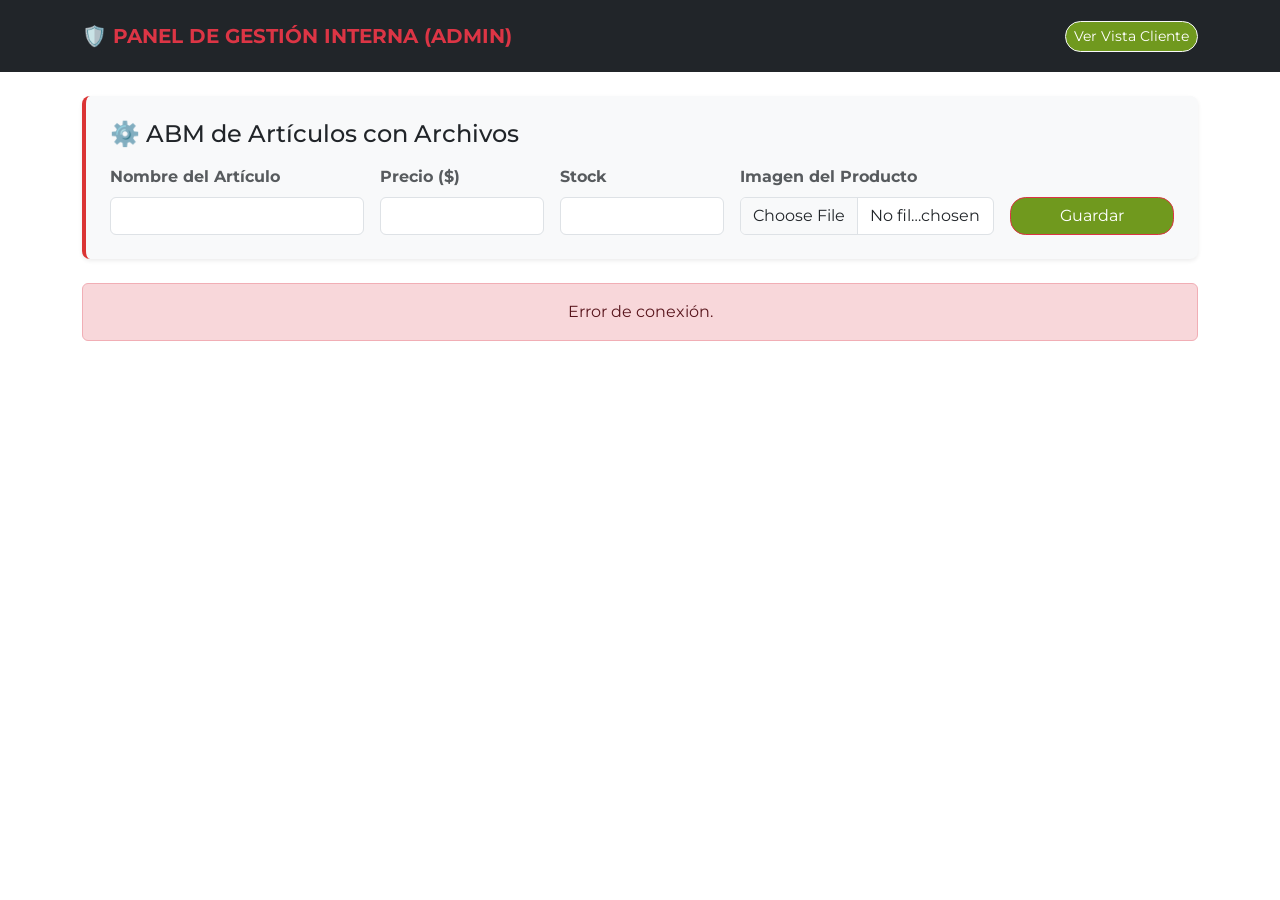
<file: pelosFront/admin.html>
<!doctype html>
<html lang="en">
  <head>
    <meta charset="utf-8">
    <meta name="viewport" content="width=device-width, initial-scale=1">
    <title>Pelos PetStyle - Panel de Control</title>
    <link href="https://cdn.jsdelivr.net/npm/bootstrap@5.3.2/dist/css/bootstrap.min.css" rel="stylesheet">
    <link rel="stylesheet" href="product.css">
    <link rel="preconnect" href="https://fonts.googleapis.com">
    <link rel="preconnect" href="https://fonts.gstatic.com" crossorigin>
    <link href="https://fonts.googleapis.com/css2?family=Montserrat:wght@600;900&family=Nunito:wght@700&display=swap" rel="stylesheet">
    <style>
      .panel-admin { background-color: #f8f9fa; border-left: 4px solid #db3434; border-radius: 8px; }
    </style>
  </head>
<body>
  
  <nav class="navbar navbar-expand-lg p-3 navbar-dark bg-dark">
      <div class="container">
          <span class="navbar-brand fw-bold text-danger">🛡️ PANEL DE GESTIÓN INTERNA (ADMIN)</span>
          <a href="productos.html" class="btn btn-sm btn-outline-light">Ver Vista Cliente</a>
      </div>
  </nav>

  <!-- FORMULARIO CON CARGA DE IMAGEN -->
  <div class="container mt-4 mb-4">
    <div class="p-4 panel-admin shadow-sm">
        <h4 class="mb-3" style="font-family: 'Montserrat', sans-serif;" id="form-title">⚙️ ABM de Artículos con Archivos</h4>
        <form id="api-form" class="row g-3 align-items-end">
            <input type="hidden" id="prod-id">
            <div class="col-md-3">
                <label for="prod-nombre" class="form-label fw-bold text-muted">Nombre del Artículo</label>
                <input type="text" class="form-control" id="prod-nombre" required>
            </div>
            <div class="col-md-2">
                <label for="prod-precio" class="form-label fw-bold text-muted">Precio ($)</label>
                <input type="number" step="0.01" class="form-control" id="prod-precio" required>
            </div>
            <div class="col-md-2">
                <label for="prod-stock" class="form-label fw-bold text-muted">Stock</label>
                <input type="number" class="form-control" id="prod-stock" required>
            </div>
            <div class="col-md-3">
                <label for="prod-imagen" class="form-label fw-bold text-muted">Imagen del Producto</label>
                <input type="file" class="form-control" id="prod-imagen" accept="image/*">
            </div>
            <div class="col-md-2 d-flex gap-2">
                <button type="submit" class="btn btn-danger w-100" id="btn-submit">Guardar</button>
                <button type="button" class="btn btn-outline-secondary d-none" id="btn-cancelar" onclick="restablecerFormulario()">X</button>
            </div>
        </form>
    </div>
  </div>

  <div class="container mt-4 mb-5">
    <div class="row" id="catalogo-container-admin"></div>
  </div>

  <script>
    const API_BASE = 'http://127.0.0.1:5209';
    const API_URL = `${API_BASE}/api/Productos`;

    document.addEventListener('DOMContentLoaded', cargarCatalogoAdmin);

    async function cargarCatalogoAdmin() {
        const container = document.getElementById('catalogo-container-admin');
        container.innerHTML = '';

        try {
            const res = await fetch(API_URL);
            const productos = await res.json();

            productos.forEach(p => {
                // La URL de la imagen apunta directo al servidor Kestrel de C#
                const imgCompleta = `${API_BASE}/${p.imagenUrl}`;
                container.innerHTML += `
                    <div class="col-md-4 mb-4">
                        <div class="card h-100 shadow-sm border-danger">
                            <img class="card-img-top" src="${imgCompleta}" alt="${p.nombre}" style="width: 100%; height: 180px; object-fit: cover;">
                            <div class="card-body text-center">
                                <p class="mb-1"><strong>${p.nombre}</strong></p>
                                <p class="text-danger mb-1 fw-bold">$${p.precio.toFixed(2)}</p>
                                <p class="small text-muted mb-2">Stock: ${p.stock} u.</p>
                                <div class="d-flex gap-2">
                                    <button type="button" class="btn btn-sm btn-warning flex-grow-1" onclick="prepararEdicion(${p.id}, '${p.nombre}', ${p.precio}, ${p.stock})">Editar</button>
                                    <button type="button" class="btn btn-sm btn-danger flex-grow-1" onclick="eliminarProducto(${p.id})">Eliminar</button>
                                </div>
                            </div>
                        </div>
                    </div>
                `;
            });
        } catch (error) {
            container.innerHTML = `<div class="col-12 text-center"><div class="alert alert-danger">Error de conexión.</div></div>`;
        }
    }

    document.getElementById('api-form').addEventListener('submit', async (e) => {
        e.preventDefault();
        
        const id = document.getElementById('prod-id').value;
        const fileInput = document.getElementById('prod-imagen');

        // Construimos el FormData Multiparte en vez de un JSON plano
        const formData = new FormData();
        formData.append('nombre', document.getElementById('prod-nombre').value);
        formData.append('precio', document.getElementById('prod-precio').value);
        formData.append('stock', document.getElementById('prod-stock').value);
        
        if (fileInput.files[0]) {
            formData.append('imagen', fileInput.files[0]);
        }

        let url = API_URL;
        let metodo = 'POST';

        if (id) {
            url = `${API_URL}/${id}`;
            metodo = 'PUT'; // formulario de actualización
        }

        await fetch(url, {
            method: metodo,
            body: formData // contenedor con el archivo adentro sin cabecera JSON
        });

        restablecerFormulario();
        cargarCatalogoAdmin();
    });

    async function eliminarProducto(id) {
        if (confirm('¿Eliminar producto?')) {
            await fetch(`${API_URL}/${id}`, { method: 'DELETE' });
            cargarCatalogoAdmin();
        }
    }

    function prepararEdicion(id, nombre, precio, stock) {
        document.getElementById('prod-id').value = id;
        document.getElementById('prod-nombre').value = nombre;
        document.getElementById('prod-precio').value = precio;
        document.getElementById('prod-stock').value = stock;
        document.getElementById('btn-submit').innerText = 'Actualizar';
        document.getElementById('btn-cancelar').classList.remove('d-none');
    }

    function restablecerFormulario() {
        document.getElementById('api-form').reset();
        document.getElementById('prod-id').value = '';
        document.getElementById('btn-submit').innerText = 'Guardar';
        document.getElementById('btn-cancelar').classList.add('d-none');
    }
  </script>
</body>
</html>
</file>
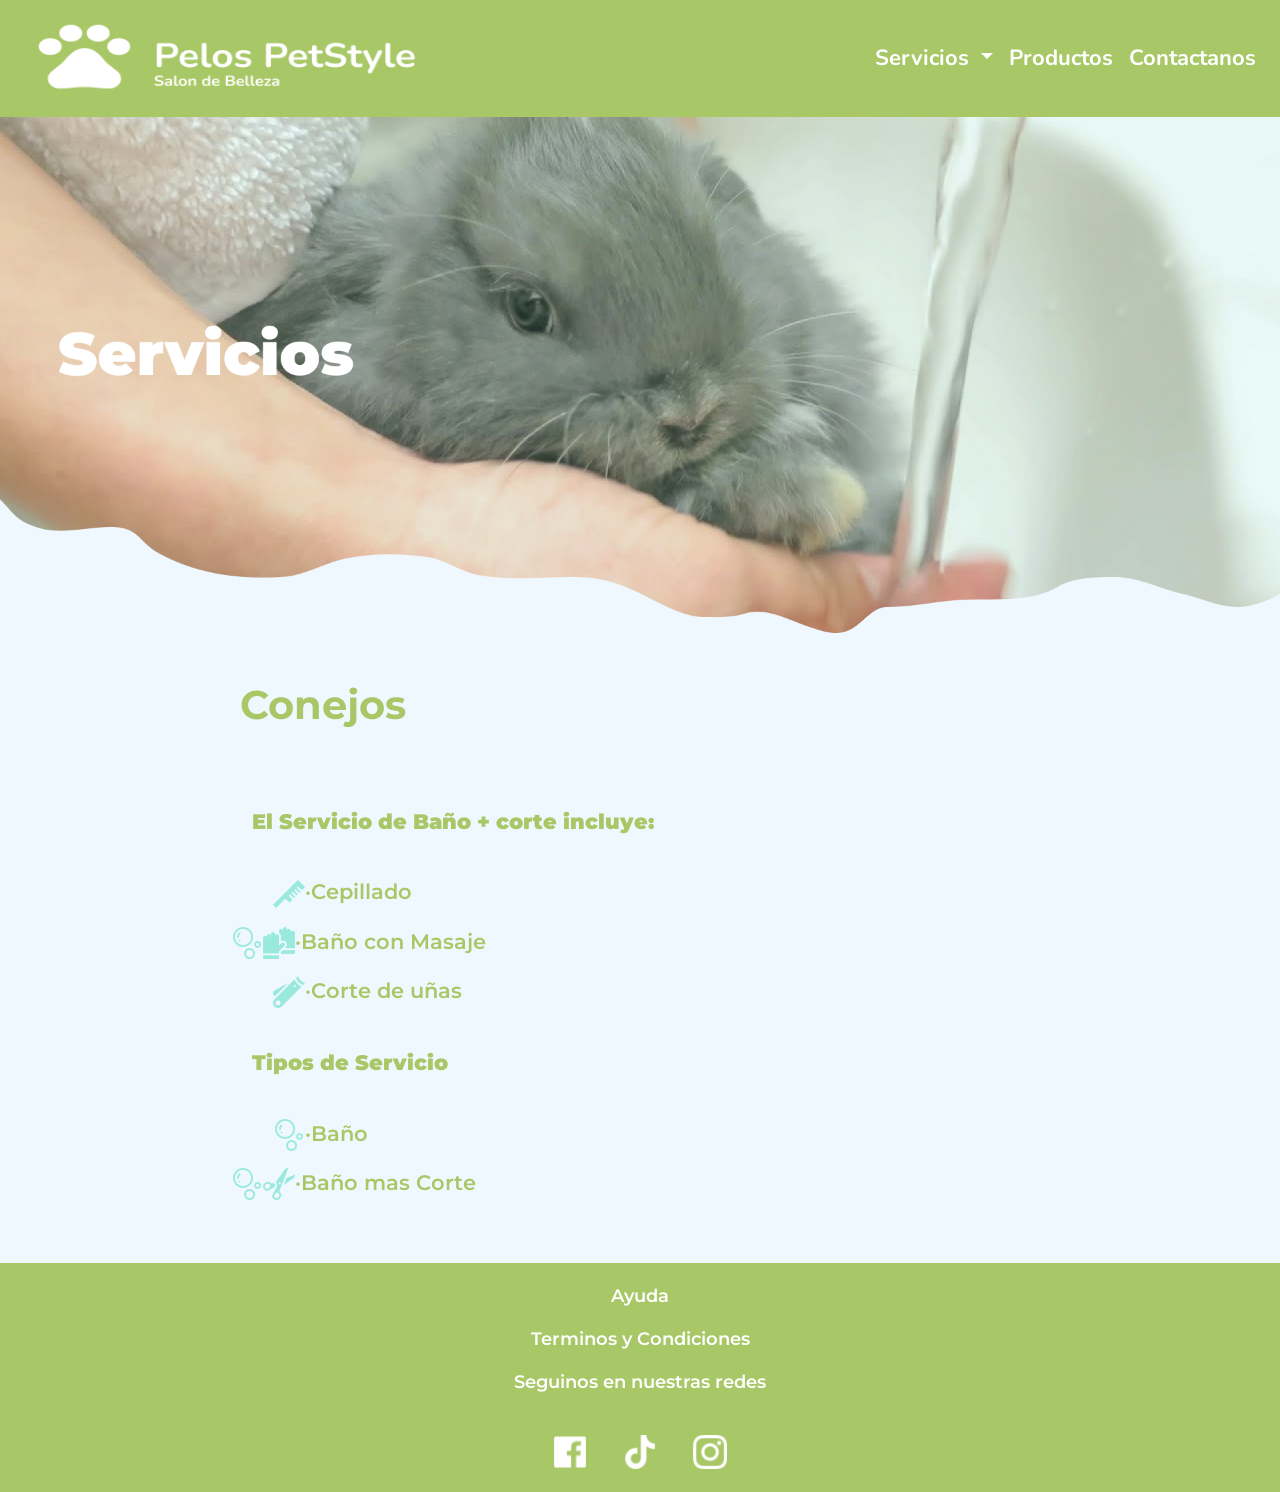
<file: pelosFront/conejo.html>
<!doctype html>
<html lang="en">
  <head>
    <meta charset="utf-8">
    <meta name="viewport" content="width=device-width, initial-scale=1">
    <title>Pelos PetStyle</title>
    <link href="https://cdn.jsdelivr.net/npm/bootstrap@5.3.2/dist/css/bootstrap.min.css" rel="stylesheet" integrity="sha384-T3c6CoIi6uLrA9TneNEoa7RxnatzjcDSCmG1MXxSR1GAsXEV/Dwwykc2MPK8M2HN" crossorigin="anonymous">
    <link rel="stylesheet" href="rabbit.css">
    <link rel="preconnect" href="https://fonts.googleapis.com%22%3E/
    <link rel="preconnect" href="https://fonts.gstatic.com/" crossorigin>
    <link href="https://fonts.googleapis.com/css2?family=Montserrat:wght@600;900&family=Nunito:wght@700&display=swap" rel="stylesheet">
</head>
<header>
    <nav class="navbar navbar-expand-lg p-3 id=" style="background-color: #A8C867;">
        <div class="container">
            <a class="navbar-brand" href="index.html">
              <img src="Assets/logo/Logo.png" alt="Logo" width="30" height="24">
            </a>
          </div>
          <button class="navbar-toggler" type="button" data-bs-toggle="collapse" data-bs-target="#navbarSupportedContent" aria-controls="navbarSupportedContent" aria-expanded="false" aria-label="Toggle navigation">
            <span class="navbar-toggler-icon"></span>
          </button>
          <div class="collapse navbar-collapse" id="navbarSupportedContent">
            <ul class="navbar-nav me-auto mb-2 mb-lg-0 ms-auto">
              <div class="nav-item dropdown">
                <a class="nav-link dropdown-toggle" style="color: white;" href="#" id="navbarDropdown" role="button" data-toggle="dropdown" aria-haspopup="true" aria-expanded="false">
                  Servicios
                </a>
                <div class="dropdown-menu" aria-labelledby="navbarDropdown">
                  <a class="dropdown-item" href="perros.html">Perros</a>
                  <a class="dropdown-item" href="gatos.html">Gatos</a>
                  <a class="dropdown-item" href="conejo.html">Conejos</a>
                  <a class="dropdown-item" href="huron.html">Hurones</a>
                </div>
              </div>
              <li class="nav-item">
                <a class="nav-link active" aria-current="page" style="color: white;" href="productos.html">Productos</a>
              </li>
              <li class="nav-item">
                <a class="nav-link" style="color: white;" href="contactanos.html">Contactanos</a>
            </ul>
          </div>
    </nav>
</header>  
<body>
  <section class="fondo mb-5">
    <div>
      <img class="w-100" src="Assets/banners/Sv-Conejo.png" alt="">
    </div>
  </section>
  <section class="texto-uno mt-5"  style="color: #A8C867;">
    <h1 class="title"><b>Conejos</b></h1>
    <h5 class="sub-title-1"><b>El Servicio de Baño + corte incluye:</b></h5>
    <p class="parrafo1"><img src="Assets/icons/Comb.png" alt="">·Cepillado</p>
    <p class="parrafo2"><img src="Assets/icons/Bubble.png" alt=""><img src="Assets/icons/Gloves.png" alt="">·Baño con Masaje</p>
    <p class="parrafo3"><img src="Assets/icons/nailClipper.png" alt="">·Corte de uñas</p>
    <h5 class="sub-title-2"><b>Tipos de Servicio</b></h5>
    <p class="parrafo4"><img src="Assets/icons/Bubble.png" alt="">·Baño</p>
    <p class="parrafo5"><img src="Assets/icons/Bubble.png" alt=""><img src="Assets/icons/Scissors.png" alt="">·Baño mas Corte</p>
  </section>
        <script src="https://code.jquery.com/jquery-3.5.1.slim.min.js"></script>
        <script src="https://cdn.jsdelivr.net/npm/@popperjs/core@2.0.8/dist/umd/popper.min.js"></script>
        <script src="https://stackpath.bootstrapcdn.com/bootstrap/4.5.2/js/bootstrap.min.js"></script>
        <script src="https://cdn.jsdelivr.net/npm/bootstrap@5.2.1/dist/js/bootstrap.bundle.min.js" integrity="sha384-u1OknCvxWvY5kfmNBILK2hRnQC3Pr17a+RTT6rIHI7NnikvbZlHgTPOOmMi466C8" crossorigin="anonymous"></script>

</body>
<footer>
    <div>
        <p>Ayuda</p>
        <p>Terminos y Condiciones</p>
    </div>
       <div>
        <p>Seguinos en nuestras redes</p>
        <div class="logos">
            <a href="https://www.facebook.com/?locale=es_LA"><img src="Assets/icons/media/Facebook.png" alt="" style="width:40px ;height:40px"></a>
            <a href="https://www.tiktok.com/es/"><img src="Assets/icons/media/tikTok.png" alt="" style="width:40px ;height:40px"></a>
            <a href="https://www.instagram.com/"><img src="Assets/icons/media/Instagram.png" alt="" style="width:40px ;height:40px"></a>
        </div>
        
    </div>
        </footer>
</html>
</file>
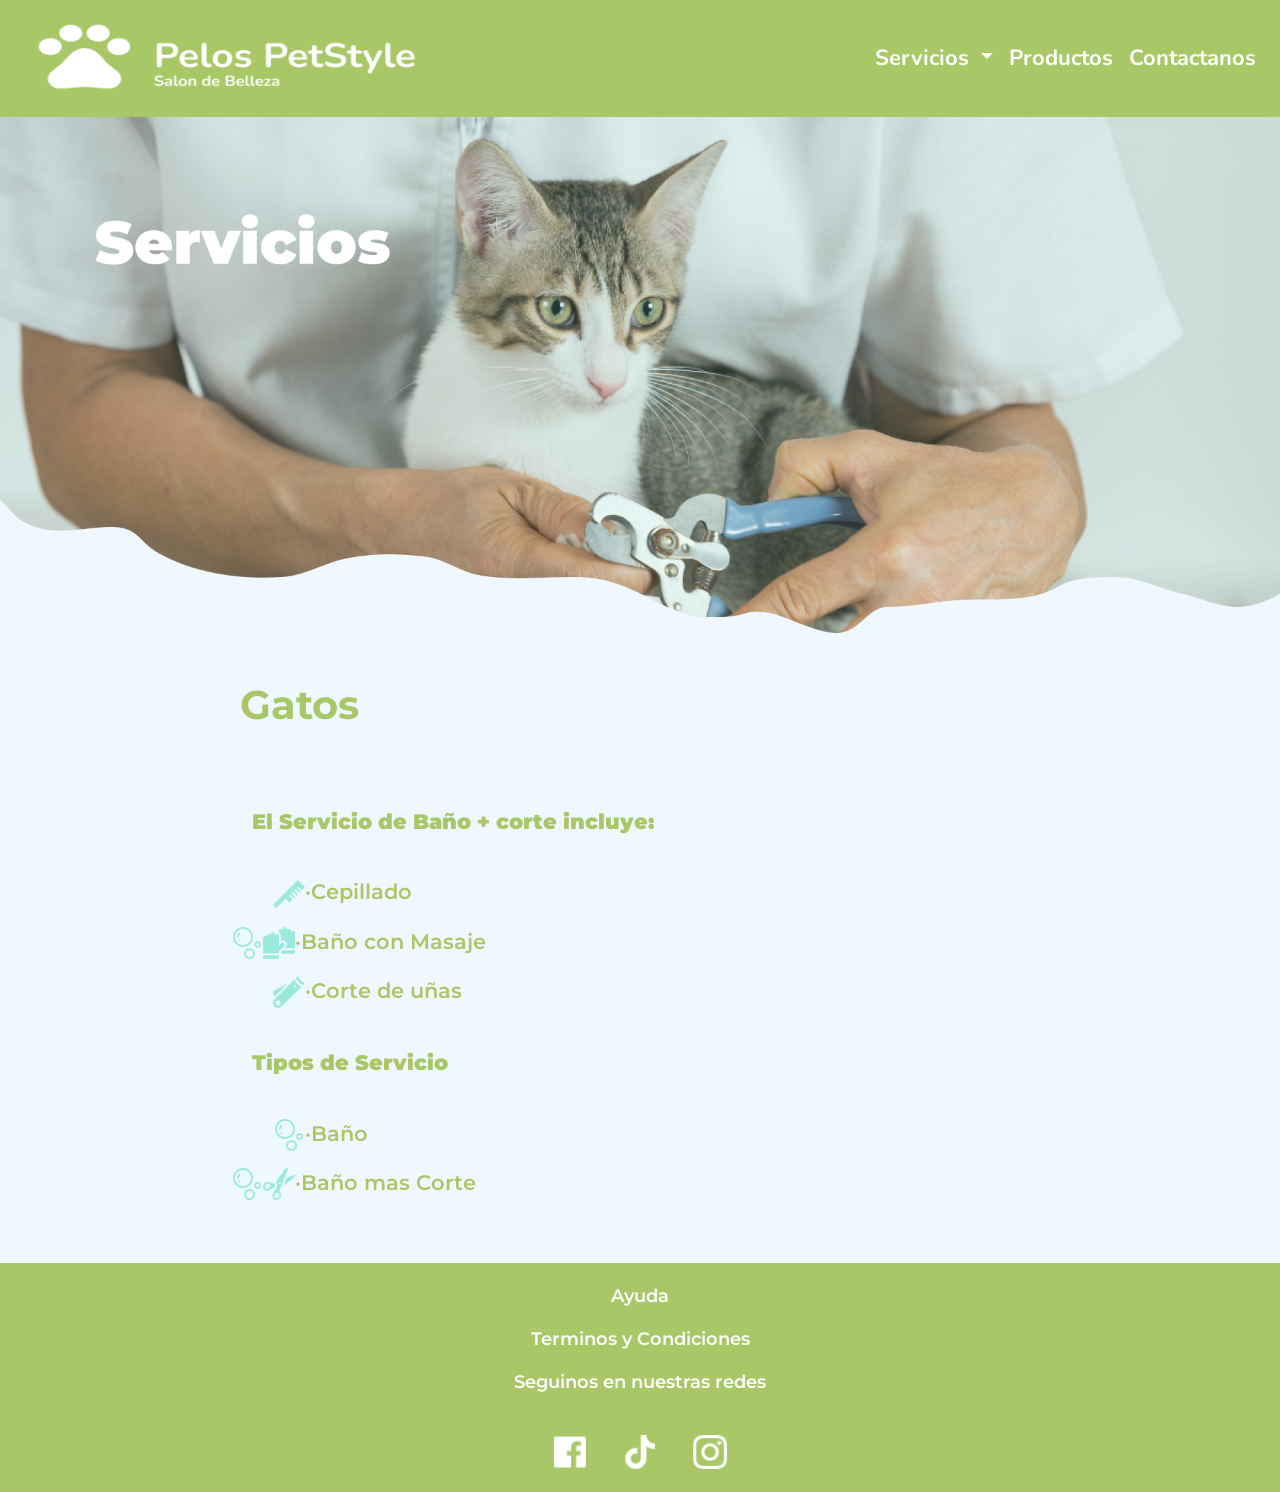
<file: pelosFront/gatos.html>
<!doctype html>
<html lang="en">
  <head>
    <meta charset="utf-8">
    <meta name="viewport" content="width=device-width, initial-scale=1">
    <title>Pelos PetStyle</title>
    <link href="https://cdn.jsdelivr.net/npm/bootstrap@5.3.2/dist/css/bootstrap.min.css" rel="stylesheet" integrity="sha384-T3c6CoIi6uLrA9TneNEoa7RxnatzjcDSCmG1MXxSR1GAsXEV/Dwwykc2MPK8M2HN" crossorigin="anonymous">
    <link rel="stylesheet" href="cat.css">
    <link rel="preconnect" href="https://fonts.googleapis.com%22%3E/
    <link rel="preconnect" href="https://fonts.gstatic.com/" crossorigin>
    <link href="https://fonts.googleapis.com/css2?family=Montserrat:wght@600;900&family=Nunito:wght@700&display=swap" rel="stylesheet">
</head>
<header>
    <nav class="navbar navbar-expand-lg p-3 id=" style="background-color: #A8C867;">
        <div class="container">
            <a class="navbar-brand" href="index.html">
              <img src="Assets/logo/Logo.png" alt="Logo" width="30" height="24">
            </a>
          </div>
          <button class="navbar-toggler" type="button" data-bs-toggle="collapse" data-bs-target="#navbarSupportedContent" aria-controls="navbarSupportedContent" aria-expanded="false" aria-label="Toggle navigation">
            <span class="navbar-toggler-icon"></span>
          </button>
          <div class="collapse navbar-collapse" id="navbarSupportedContent">
            <ul class="navbar-nav me-auto mb-2 mb-lg-0 ms-auto">
              <div class="nav-item dropdown">
                <a class="nav-link dropdown-toggle" style="color: white;" href="#" id="navbarDropdown" role="button" data-toggle="dropdown" aria-haspopup="true" aria-expanded="false">
                  Servicios
                </a>
                <div class="dropdown-menu" aria-labelledby="navbarDropdown">
                  <a class="dropdown-item" href="perros.html">Perros</a>
                  <a class="dropdown-item" href="gatos.html">Gatos</a>
                  <a class="dropdown-item" href="conejo.html">Conejos</a>
                  <a class="dropdown-item" href="huron.html">Hurones</a>
                </div>
              </div>
              <li class="nav-item">
                <a class="nav-link active" aria-current="page" style="color: white;" href="productos.html">Productos</a>
              </li>
              <li class="nav-item">
                <a class="nav-link" style="color: white;" href="contactanos.html">Contactanos</a>
            </ul>
          </div>
    </nav>
</header>  
<body>
  <section class="fondo  mb-5">
    <div>
      <img class="w-100" src="Assets/banners/Sv-Gato.png" alt="">
    </div>
  </section>
  <section class="texto-uno mt-5"  style="color: #A8C867;">
    <h1 class="title"><b>Gatos</b></h1>
    <h5 class="sub-title-1"><b>El Servicio de Baño + corte incluye:</b></h5>
    <p class="parrafo1"><img src="Assets/icons/Comb.png" alt="">·Cepillado</p>
    <p class="parrafo2"><img src="Assets/icons/Bubble.png" alt=""><img src="Assets/icons/Gloves.png" alt="">·Baño con Masaje</p>
    <p class="parrafo3"><img src="Assets/icons/nailClipper.png" alt="">·Corte de uñas</p>
    <h5 class="sub-title-2"><b>Tipos de Servicio</b></h5>
    <p class="parrafo4"><img src="Assets/icons/Bubble.png" alt="">·Baño</p>
    <p class="parrafo5"><img src="Assets/icons/Bubble.png" alt=""><img src="Assets/icons/Scissors.png" alt="">·Baño mas Corte</p>
  </section>
        <script src="https://code.jquery.com/jquery-3.5.1.slim.min.js"></script>
        <script src="https://cdn.jsdelivr.net/npm/@popperjs/core@2.0.8/dist/umd/popper.min.js"></script>
        <script src="https://stackpath.bootstrapcdn.com/bootstrap/4.5.2/js/bootstrap.min.js"></script>
        <script src="https://cdn.jsdelivr.net/npm/bootstrap@5.2.1/dist/js/bootstrap.bundle.min.js" integrity="sha384-u1OknCvxWvY5kfmNBILK2hRnQC3Pr17a+RTT6rIHI7NnikvbZlHgTPOOmMi466C8" crossorigin="anonymous"></script>

</body>
<footer>
    <div>
        <p>Ayuda</p>
        <p>Terminos y Condiciones</p>
    </div>
       <div>
        <p>Seguinos en nuestras redes</p>
        <div class="logos">
          <a href="https://www.facebook.com/?locale=es_LA"><img src="Assets/icons/media/Facebook.png" alt="" style="width:40px ;height:40px"></a>
          <a href="https://www.tiktok.com/es/"><img src="Assets/icons/media/tikTok.png" alt="" style="width:40px ;height:40px"></a>
          <a href="https://www.instagram.com/"><img src="Assets/icons/media/Instagram.png" alt="" style="width:40px ;height:40px"></a>
        </div>
        
    </div>
        </footer>
</html>
</file>
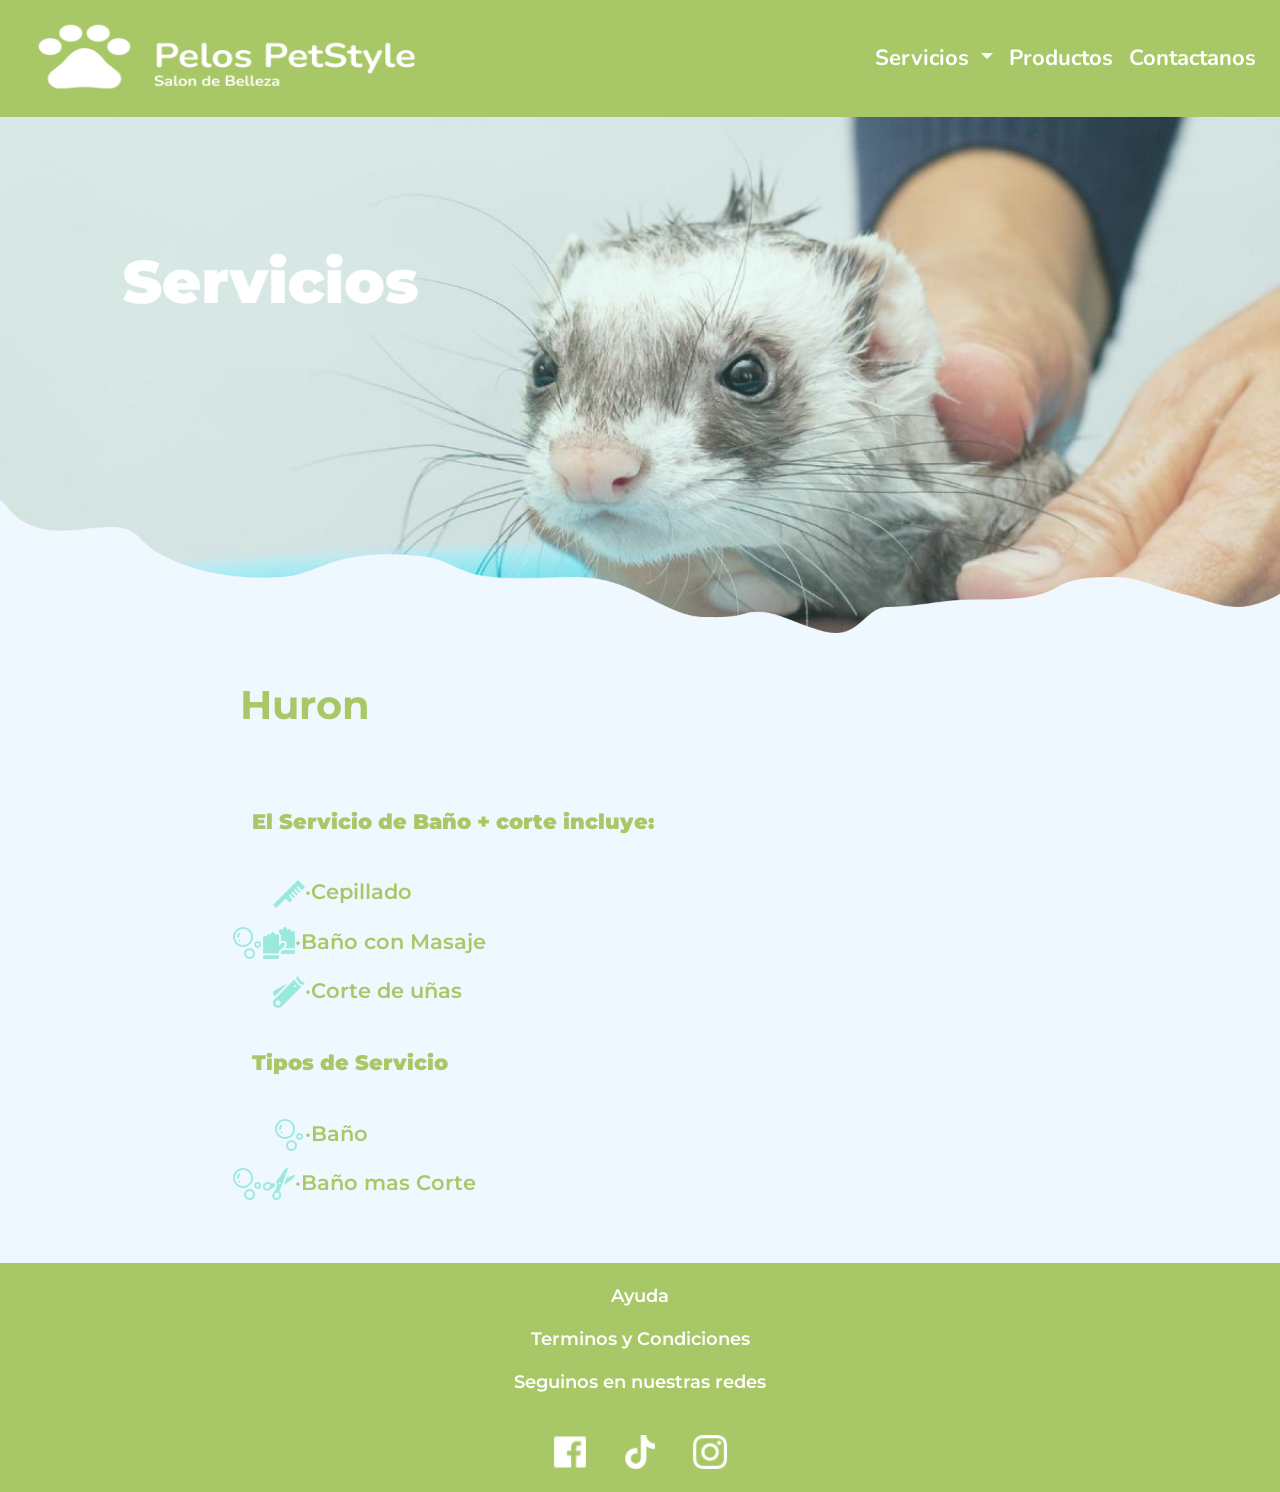
<file: pelosFront/huron.html>
<!doctype html>
<html lang="en">
  <head>
    <meta charset="utf-8">
    <meta name="viewport" content="width=device-width, initial-scale=1">
    <title>Pelos PetStyle</title>
    <link href="https://cdn.jsdelivr.net/npm/bootstrap@5.3.2/dist/css/bootstrap.min.css" rel="stylesheet" integrity="sha384-T3c6CoIi6uLrA9TneNEoa7RxnatzjcDSCmG1MXxSR1GAsXEV/Dwwykc2MPK8M2HN" crossorigin="anonymous">
    <link rel="stylesheet" href="ferret.css">
    <link rel="preconnect" href="https://fonts.googleapis.com%22%3E/
    <link rel="preconnect" href="https://fonts.gstatic.com/" crossorigin>
    <link href="https://fonts.googleapis.com/css2?family=Montserrat:wght@600;900&family=Nunito:wght@700&display=swap" rel="stylesheet">
</head>
<header>
    <nav class="navbar navbar-expand-lg p-3 id=" style="background-color: #A8C867;">
        <div class="container">
            <a class="navbar-brand" href="index.html">
              <img src="Assets/logo/Logo.png" alt="Logo" width="30" height="24">
            </a>
          </div>
          <button class="navbar-toggler" type="button" data-bs-toggle="collapse" data-bs-target="#navbarSupportedContent" aria-controls="navbarSupportedContent" aria-expanded="false" aria-label="Toggle navigation">
            <span class="navbar-toggler-icon"></span>
          </button>
          <div class="collapse navbar-collapse" id="navbarSupportedContent">
            <ul class="navbar-nav me-auto mb-2 mb-lg-0 ms-auto">
              <div class="nav-item dropdown">
                <a class="nav-link dropdown-toggle" style="color: white;" href="#" id="navbarDropdown" role="button" data-toggle="dropdown" aria-haspopup="true" aria-expanded="false">
                  Servicios
                </a>
                <div class="dropdown-menu" aria-labelledby="navbarDropdown">
                  <a class="dropdown-item" href="perros.html">Perros</a>
                  <a class="dropdown-item" href="gatos.html">Gatos</a>
                  <a class="dropdown-item" href="conejo.html">Conejos</a>
                  <a class="dropdown-item" href="huron.html">Hurones</a>
                </div>
              </div>
              <li class="nav-item">
                <a class="nav-link active" aria-current="page" style="color: white;" href="productos.html">Productos</a>
              </li>
              <li class="nav-item">
                <a class="nav-link" style="color: white;" href="contactanos.html">Contactanos</a>
            </ul>
          </div>
    </nav>
</header>  
<body>
  <section class="fondo mb-5">
    <div>
      <img class="w-100" src="Assets/banners/Sv-Huron.png" alt="">
    </div>
  </section>
  <section class="texto-uno mt-5"  style="color: #A8C867;">
    <h1 class="title"><b>Huron</b></h1>
    <h5 class="sub-title-1"><b>El Servicio de Baño + corte incluye:</b></h5>
    <p class="parrafo1"><img src="Assets/icons/Comb.png" alt="">·Cepillado</p>
    <p class="parrafo2"><img src="Assets/icons/Bubble.png" alt=""><img src="Assets/icons/Gloves.png" alt="">·Baño con Masaje</p>
    <p class="parrafo3"><img src="Assets/icons/nailClipper.png" alt="">·Corte de uñas</p>
    <h5 class="sub-title-2"><b>Tipos de Servicio</b></h5>
    <p class="parrafo4"><img src="Assets/icons/Bubble.png" alt="">·Baño</p>
    <p class="parrafo5"><img src="Assets/icons/Bubble.png" alt=""><img src="Assets/icons/Scissors.png" alt="">·Baño mas Corte</p>
  </section>
        <script src="https://code.jquery.com/jquery-3.5.1.slim.min.js"></script>
        <script src="https://cdn.jsdelivr.net/npm/@popperjs/core@2.0.8/dist/umd/popper.min.js"></script>
        <script src="https://stackpath.bootstrapcdn.com/bootstrap/4.5.2/js/bootstrap.min.js"></script>
        <script src="https://cdn.jsdelivr.net/npm/bootstrap@5.2.1/dist/js/bootstrap.bundle.min.js" integrity="sha384-u1OknCvxWvY5kfmNBILK2hRnQC3Pr17a+RTT6rIHI7NnikvbZlHgTPOOmMi466C8" crossorigin="anonymous"></script>

</body>
<footer>
    <div>
        <p>Ayuda</p>
        <p>Terminos y Condiciones</p>
    </div>
       <div>
        <p>Seguinos en nuestras redes</p>
        <div class="logos">
         <a href="https://www.facebook.com/?locale=es_LA"><img src="Assets/icons/media/Facebook.png" alt="" style="width:40px ;height:40px"></a>
         <a href="https://www.tiktok.com/es/"><img src="Assets/icons/media/tikTok.png" alt="" style="width:40px ;height:40px"></a>
         <a href="https://www.instagram.com/"><img src="Assets/icons/media/Instagram.png" alt="" style="width:40px ;height:40px"></a>
        </div>
        
    </div>
        </footer>
</html>
</file>
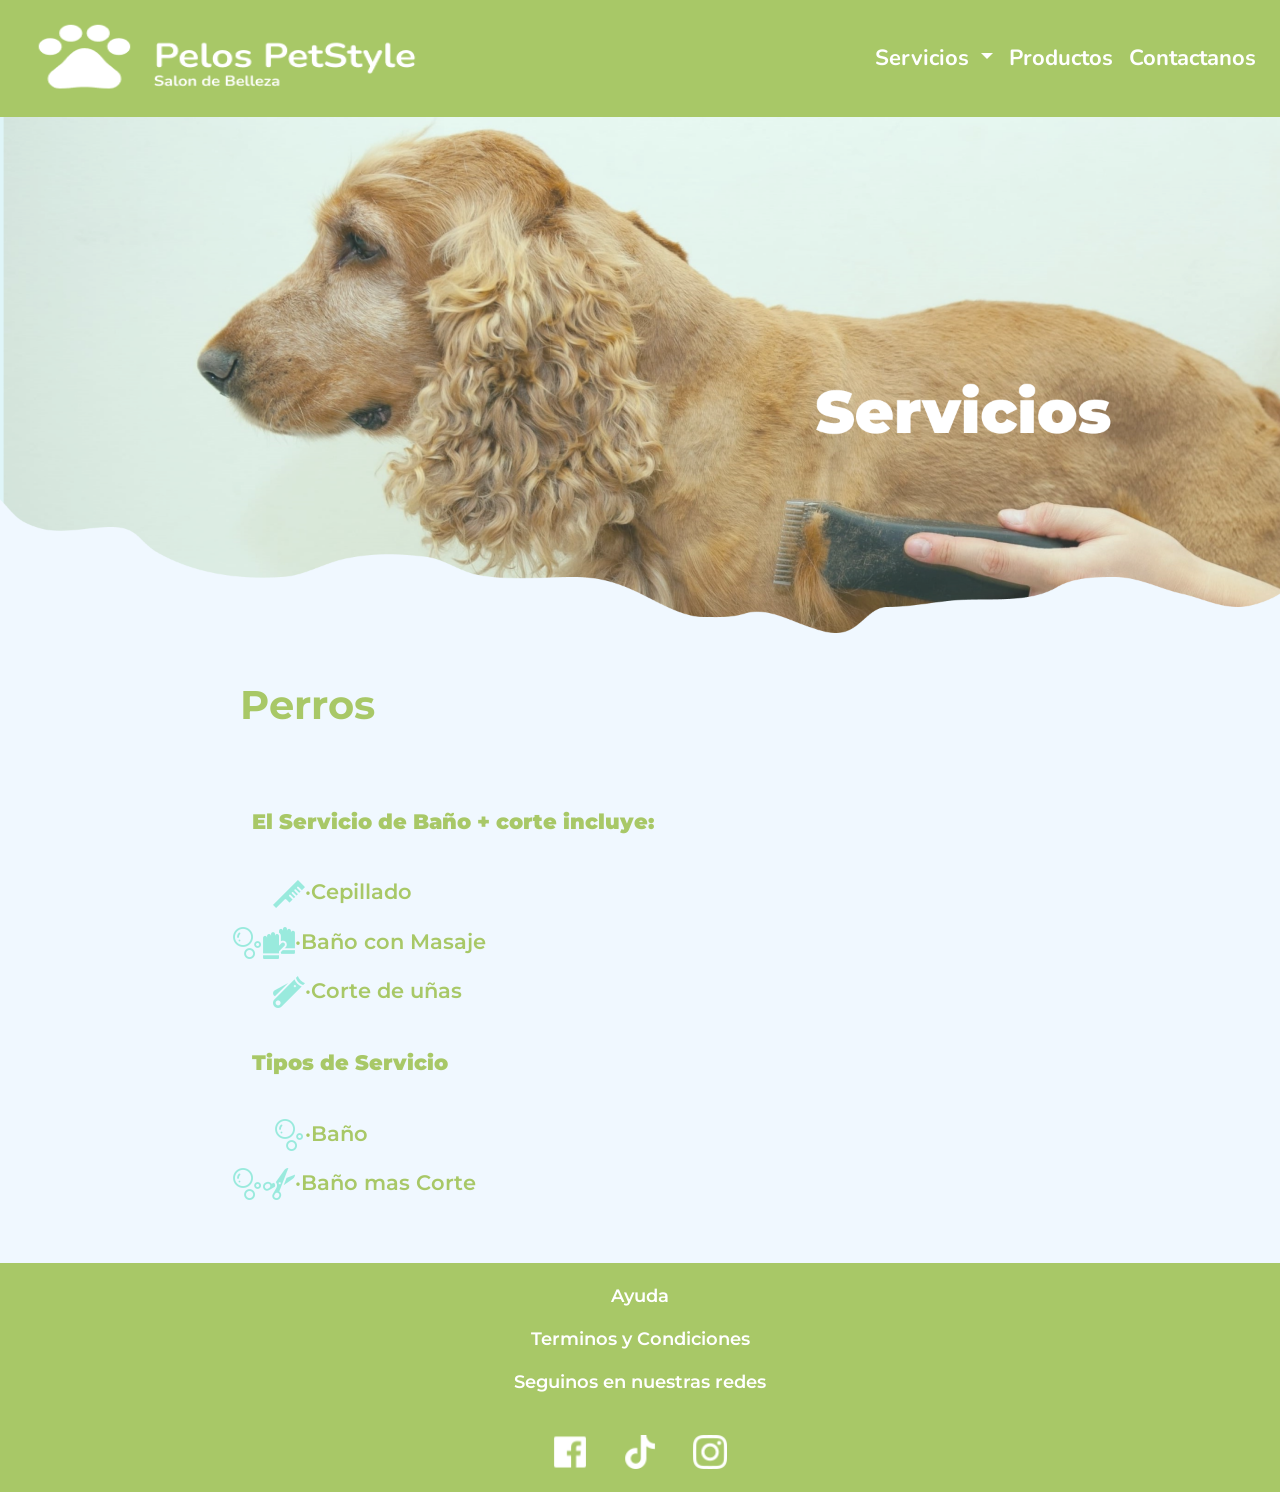
<file: pelosFront/perros.html>
<!doctype html>
<html lang="en">
  <head>
    <meta charset="utf-8">
    <meta name="viewport" content="width=device-width, initial-scale=1">
    <title>Pelos PetStyle</title>
    <link href="https://cdn.jsdelivr.net/npm/bootstrap@5.3.2/dist/css/bootstrap.min.css" rel="stylesheet" integrity="sha384-T3c6CoIi6uLrA9TneNEoa7RxnatzjcDSCmG1MXxSR1GAsXEV/Dwwykc2MPK8M2HN" crossorigin="anonymous">
    <link rel="stylesheet" href="dog.css">
    <link rel="preconnect" href="https://fonts.googleapis.com%22%3E/
    <link rel="preconnect" href="https://fonts.gstatic.com/" crossorigin>
    <link href="https://fonts.googleapis.com/css2?family=Montserrat:wght@600;900&family=Nunito:wght@700&display=swap" rel="stylesheet">
</head>
<header>
    <nav class="navbar navbar-expand-lg p-3 id=" style="background-color: #A8C867;">
        <div class="container">
            <a class="navbar-brand" href="index.html">
              <img src="Assets/logo/Logo.png" alt="Logo" width="30" height="24">
            </a>
          </div>
          <button class="navbar-toggler" type="button" data-bs-toggle="collapse" data-bs-target="#navbarSupportedContent" aria-controls="navbarSupportedContent" aria-expanded="false" aria-label="Toggle navigation">
            <span class="navbar-toggler-icon"></span>
          </button>
          <div class="collapse navbar-collapse" id="navbarSupportedContent">
            <ul class="navbar-nav me-auto mb-2 mb-lg-0 ms-auto">
              <div class="nav-item dropdown">
                <a class="nav-link dropdown-toggle" style="color: white;" href="#" id="navbarDropdown" role="button" data-toggle="dropdown" aria-haspopup="true" aria-expanded="false">
                  Servicios
                </a>
                <div class="dropdown-menu" aria-labelledby="navbarDropdown">
                  <a class="dropdown-item" href="perros.html">Perros</a>
                  <a class="dropdown-item" href="gatos.html">Gatos</a>
                  <a class="dropdown-item" href="conejo.html">Conejos</a>
                  <a class="dropdown-item" href="huron.html">Hurones</a>
                </div>
              </div>
              <li class="nav-item">
                <a class="nav-link active" aria-current="page" style="color: white;" href="productos.html">Productos</a>
              </li>
              <li class="nav-item">
                <a class="nav-link" style="color: white;" href="contactanos.html">Contactanos</a>
            </ul>
          </div>
    </nav>
</header>  
<body>
  <section class="fondo mb-5">
    <div>
      <img class="w-100" src="Assets/banners/Sv-Perro.png" alt="">
    </div>
  </section>
  <section class="texto-uno mt-5"  style="color: #A8C867;">
    <h1 class="title"><b>Perros</b></h1>
    <h5 class="sub-title-1"><b>El Servicio de Baño + corte incluye:</b></h5>
    <p class="parrafo1"><img src="Assets/icons/Comb.png" alt="">·Cepillado</p>
    <p class="parrafo2"><img src="Assets/icons/Bubble.png" alt=""><img src="Assets/icons/Gloves.png" alt="">·Baño con Masaje</p>
    <p class="parrafo3"><img src="Assets/icons/nailClipper.png" alt="">·Corte de uñas</p>
    <h5 class="sub-title-2"><b>Tipos de Servicio</b></h5>
    <p class="parrafo4"><img src="Assets/icons/Bubble.png" alt="">·Baño</p>
    <p class="parrafo5"><img src="Assets/icons/Bubble.png" alt=""><img src="Assets/icons/Scissors.png" alt="">·Baño mas Corte</p>
  </section>
    
        <script src="https://code.jquery.com/jquery-3.5.1.slim.min.js"></script>
        <script src="https://cdn.jsdelivr.net/npm/@popperjs/core@2.0.8/dist/umd/popper.min.js"></script>
        <script src="https://stackpath.bootstrapcdn.com/bootstrap/4.5.2/js/bootstrap.min.js"></script>
        <script src="https://cdn.jsdelivr.net/npm/bootstrap@5.2.1/dist/js/bootstrap.bundle.min.js" integrity="sha384-u1OknCvxWvY5kfmNBILK2hRnQC3Pr17a+RTT6rIHI7NnikvbZlHgTPOOmMi466C8" crossorigin="anonymous"></script>

</body>
<footer>
    <div>
        <p>Ayuda</p>
        <p>Terminos y Condiciones</p>
        
    </div>
       <div>
        <p>Seguinos en nuestras redes</p>
        <div class="logos">
            <a href="https://www.facebook.com/?locale=es_LA"><img src="Assets/icons/media/Facebook.png" alt="" style="width:40px ;height:40px"></a>
            <a href="https://www.tiktok.com/es/"><img src="Assets/icons/media/tikTok.png" alt="" style="width:40px ;height:40px"></a>
            <a href="https://www.instagram.com/"><img src="Assets/icons/media/Instagram.png" alt="" style="width:40px ;height:40px"></a>
        </div>
        
    </div>
        </footer>
</html>
</file>
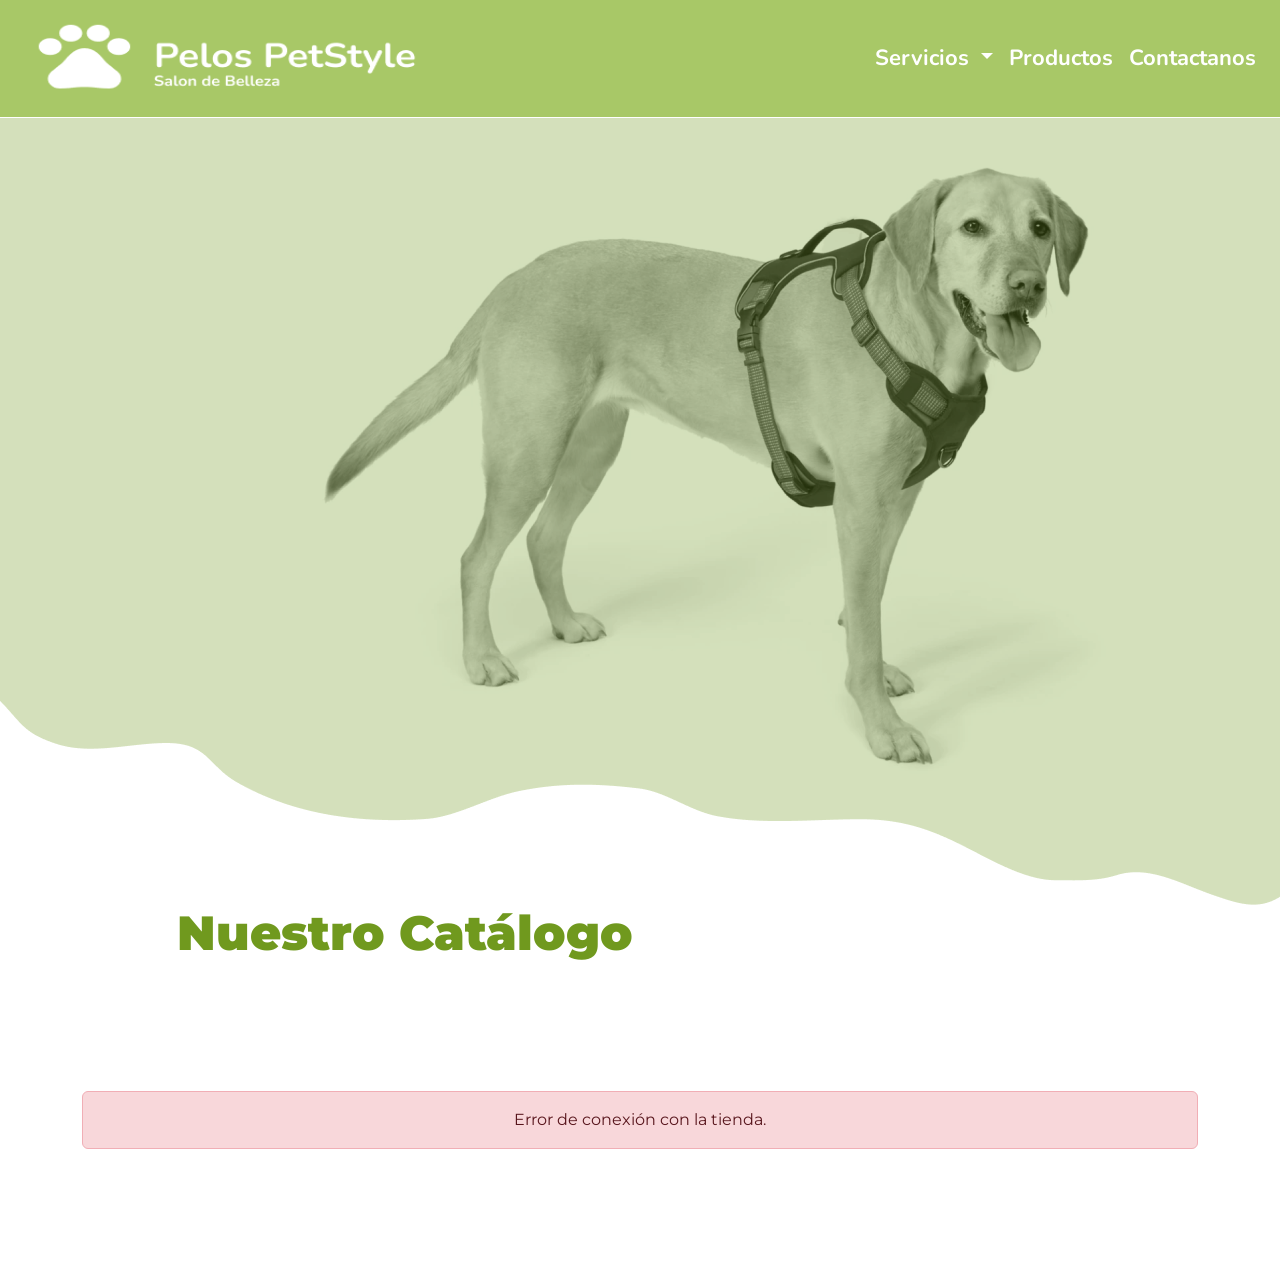
<file: pelosFront/productos.html>
<!doctype html>
<html lang="en">
  <head>
    <meta charset="utf-8">
    <meta name="viewport" content="width=device-width, initial-scale=1">
    <title>Pelos PetStyle - Productos</title>
    <link href="https://cdn.jsdelivr.net/npm/bootstrap@5.3.2/dist/css/bootstrap.min.css" rel="stylesheet" integrity="sha384-T3c6CoIi6uLrA9TneNEoa7RxnatzjcDSCmG1MXxSR1GAsXEV/Dwwykc2MPK8M2HN" crossorigin="anonymous">
    <link rel="stylesheet" href="product.css">
    <link rel="preconnect" href="https://fonts.googleapis.com">
    <link rel="preconnect" href="https://fonts.gstatic.com" crossorigin>
    <link href="https://fonts.googleapis.com/css2?family=Montserrat:wght@600;900&family=Nunito:wght@700&display=swap" rel="stylesheet">
    <style>
      .badge-stock { font-size: 0.85rem; padding: 0.4em 0.6em; }
    </style>
  </head>
<header>
    <nav class="navbar navbar-expand-lg p-3" style="background-color: #A8C867;">
        <div class="container">
            <a class="navbar-brand" href="index.html">
              <img src="Assets/logo/Logo.png" alt="Logo" width="30" height="24">
            </a>
          </div>
          <button class="navbar-toggler" type="button" data-bs-toggle="collapse" data-bs-target="#navbarSupportedContent" aria-controls="navbarSupportedContent" aria-expanded="false" aria-label="Toggle navigation">
            <span class="navbar-toggler-icon"></span>
          </button>
          <div class="collapse navbar-collapse" id="navbarSupportedContent">
            <ul class="navbar-nav me-auto mb-2 mb-lg-0 ms-auto">
              <div class="nav-item dropdown">
                <a class="nav-link dropdown-toggle" style="color: white;" href="#" id="navbarDropdown" role="button" data-toggle="dropdown" aria-haspopup="true" aria-expanded="false">
                  Servicios
                </a>
                <div class="dropdown-menu" aria-labelledby="navbarDropdown">
                  <a class="dropdown-item" href="perros.html">Perros</a>
                  <a class="dropdown-item" href="gatos.html">Gatos</a>
                  <a class="dropdown-item" href="conejo.html">Conejos</a>
                  <a class="dropdown-item" href="huron.html">Hurones</a>
                </div>
              </div>
              <li class="nav-item">
                <a class="nav-link active" aria-current="page" style="color: white;" href="productos.html">Productos</a>
              </li>
              <li class="nav-item">
                <a class="nav-link" style="color: white;" href="contactanos.html">Contactanos</a>
              </li>
            </ul>
          </div>
    </nav>
</header>  
<body>
  <section class="banner">
    <div class="banner-prod">
        <img src="Assets/banners/banner prod (2).png" >
      </div>
  </section>

  <section class="texto-prod">
    <div>
       <h2>Nuestro Catálogo</h2>
    </div>
  </section>

  <!-- CATÁLOGO PÚBLICO -->
  <div class="container mt-4 mb-5">
    <div class="row" id="catalogo-container">
        <!-- Las tarjetas se inyectan acá de forma automática -->
    </div>
  </div>

  <!-- MODAL DE COMPRA -->
  <div class="modal fade" id="exampleModal" tabindex="-1" role="dialog" aria-labelledby="exampleModalLabel" aria-hidden="true">
    <div class="modal-dialog" role="document">
        <div class="modal-content">
            <div class="modal-header">
                <h5 class="modal-title" id="exampleModalLabel">¡Gracias por su compra!</h5>
                <button type="button" class="btn-close" data-bs-dismiss="modal" aria-label="Close"></button>
            </div>
            <div class="modal-body">
                <p>Para retirar su producto dirijase a la sucursal más cercana.</p>
            </div>
            <div class="modal-footer">
                <button type="button" class="btn btn-secondary" data-bs-dismiss="modal">Cerrar</button>
                <a href="contactanos.html" class="btn text-white" style="background-color: #A8C867;">Sucursales</a>
            </div>
        </div>
    </div>
  </div>

  <!-- SCRIPTS DE DEPENDENCIAS -->
  <script src="https://code.jquery.com/jquery-3.5.1.slim.min.js"></script>
  <script src="https://cdn.jsdelivr.net/npm/@popperjs/core@2.0.8/dist/umd/popper.min.js"></script>
  <script src="https://stackpath.bootstrapcdn.com/bootstrap/4.5.2/js/bootstrap.min.js"></script>
  <script src="https://cdn.jsdelivr.net/npm/bootstrap@5.3.2/dist/js/bootstrap.bundle.min.js"></script>

  <!-- config.js -->
  <script src="config.js"></script>

  <!-- LÓGICA DE RENDERIZADO CON LA API -->
  <script>
    
    const API_URL = window.APP_CONFIG.PRODUCTOS_ENDPOINT;
    const API_BASE = window.APP_CONFIG.API_BASE_URL;

    document.addEventListener('DOMContentLoaded', cargarCatalogoPublico);
    
    async function cargarCatalogoPublico() {
        const container = document.getElementById('catalogo-container');
        container.innerHTML = '';

        try {
            const res = await fetch(API_URL);
            if (!res.ok) throw new Error('Error en la respuesta de la API');
            
            const productos = await res.json();

            if (productos.length === 0) {
                container.innerHTML = `<div class="col-12 text-center my-5"><p class="text-muted fs-5">Por el momento no disponemos de artículos en stock.</p></div>`;
                return;
            }

            productos.forEach(p => {
                
                const imgCompleta = `${API_BASE}/${p.imagenUrl}`;
                
                container.innerHTML += `
                    <div class="col-md-4 mb-5">
                        <div class="card h-100 d-flex flex-column shadow-sm">
                            <img class="card-img-top" src="${imgCompleta}" alt="${p.nombre}" style="width: 100%; height: 200px; object-fit: cover;">
                            <div class="card-body d-flex flex-column align-items-center justify-content-center text-center">
                                <p class="card-text mb-1" style="font-family: 'Nunito', sans-serif; font-size: 1.1rem;"><strong>${p.nombre}</strong></p>
                                <p class="text-success mb-2 fw-bold fs-5">$${p.precio.toFixed(2)}</p>
                                <div class="mb-3">
                                    <span class="badge bg-secondary badge-stock">Disponibles: ${p.stock} u.</span>
                                </div>
                                <button type="button" class="btn btn-block w-100" data-bs-toggle="modal" data-bs-target="#exampleModal">Comprar</button>
                            </div>
                        </div>
                    </div>
                `;
            });
        } catch (error) {
            console.error('Detalle del error:', error);
            container.innerHTML = `<div class="col-12 text-center my-5"><div class="alert alert-danger">Error de conexión con la tienda.</div></div>`;
        }
    }
  </script>
</body>
</html>
</file>
<file: pelosFront/product.css>
body{
    font-family: 'Montserrat', sans-serif;
    font-family: 'Nunito', sans-serif;
    font-family: 'Montserrat', sans-serif;
    background-color: white;
    overflow-x: hidden;

}
*{
    box-sizing: border-box;
    margin: 0;
    padding: 0;
}

.navbar-brand img{
    width: 400px;
    height: 75px;
}
.nav-item{
  font-family: 'Nunito', sans-serif;
  font-size: 22px;
  font-weight: 700;
}

li{
    font-family:'Nunito', sans-serif;
}
.dropdown-menu{
  background-color: #A8C867;
  font-family: 'Nunito', sans-serif;
  font-size: 22;
  font-weight: 700;
}
#menu1{
  width: 123px;
  color: rgba(255,251,251,1);
  position: absolute;
  top: 84px;
  left: 1168px;
  font-family: Nunito;
  font-weight: Bold;
  font-size: 22px;
  opacity: 1;
  text-align: left;
}

#menu2{
  width: 149px;
  color: rgba(255,251,251,1);
  position: absolute;
  top: 84px;
  left: 1295px;
  font-family: Nunito;
  font-weight: Bold;
  font-size: 22px;
  opacity: 1;
  text-align: left;
}

h1{
  font-size: 56px;
  font-family: 'Montserrat', sans-serif;
  font-weight: 900;
}

h2{
  font-size: 48px;
  font-family: 'Montserrat', sans-serif;
  font-weight: 900; 
}

h5{
  font-size: 22px;
  font-family: 'Montserrat', sans-serif;
  font-weight: 900;
}
.texto-prod {
  text-align: left;
  color: #70991e;
  position: relative;
  margin-bottom: 5em;
}
.card{
  box-shadow: 0 4px 8px rgba(0, 0, 0, 0.5);
  color: #70991e;
  border-radius: 35px;
  width: 265px;
  left: 95px;
  font-size: 20px;
  font-family: 'Montserrat', sans-serif;
  font-weight: 600;
}
.card-img-top{
  border-top-right-radius: 35px;
  border-top-left-radius: 35px;
}
.btn{
  background-color: #70991e;
  color: white;
  border-radius: 15.43px;
  transition: 0.3s ease;
}
.btn:hover {
  background-color: #A8C867;
  color: white;
}

.btn-cerrar {
  background-color: #70991eb6; 
}

.btn-cerrar:hover {
  background-color: #a8c867a9; 
}




#exampleModal{
  background-color: 0 4px 8px rgba(0, 0, 0, 0.5);
}
.modal-content{
  background-color: white;
  color: #70991e;
  border-radius: 35px;
  font-size:18px;
  font-family: 'Montserrat', sans-serif;
  font-weight: 600;
  box-shadow: 0 4px 8px rgba(0, 0, 0, 0.5);
  border: none;
  
}
.close {
  color: #70991e;
  border: none;
  text-decoration: none;
}
.close:hover {
  color: #A8C867;
}

.texto-prod {
  text-align: left;
  color: #70991e;
  position: relative;
  left:177px;
}
  footer{
    background-color: #A8C867;
    color: white;
    font-family: 'Nunito', sans-serif;
  }

  footer {
    display: flex;
    flex-direction: column; 
    align-items: center; 
    justify-content: center; 
    line-height: 1.5;
    padding: 20px;
    font-family: 'Montserrat', sans-serif;
    font-size: 18px;
    font-weight: 600;
  }
  
  footer > div {
    display: flex;
    flex-direction: column; 
    align-items: center; 
    text-align: center; 
  }
  
  footer .logos {
    display: flex;
    flex-direction: row;
    align-items: center;
    justify-content: center; 
    margin-top: 20px; 
  }
  
  footer .logos img {
    width: 100%;
    padding: 3px;
    margin: 0 15px; 
  }
  @media (max-width:600px){
.banner img{
  display: none;
}
.navbar-brand img{
  max-width: 75%;
  height: auto;
  }
.texto-prod h2{
display: none;
}
}
</file>
<file: pelosFront/rabbit.css>
body{
    font-family: 'Montserrat', sans-serif;
    font-family: 'Nunito', sans-serif;

}
*{
    box-sizing: border-box;
    margin: 0;
    padding: 0;
}

body{
    font-family: 'Montserrat', sans-serif;
    background-color: aliceblue;
}

.navbar-brand img{
    width: 400px;
    height: 75px;
}

.nav-item{
  font-family: 'Nunito', sans-serif;
  font-size: 22px;
  font-weight: 700;
}

li{
    font-family:'Nunito', sans-serif;
}
.dropdown-menu{
  background-color: #A8C867;
  font-family: 'Nunito', sans-serif;
  font-size: 22;
  font-weight: 700;
}
.title{
  margin-left: 6em;
  margin-bottom: 2em;
}
.sub-title-1{
  margin-left: 12em;
  margin-bottom: 2em;
  font-family: 'Montserrat', sans-serif;
    font-size: 21px;
    font-weight: 900;
}
.parrafo1{
  margin-left: 13em;
  font-family: 'Montserrat', sans-serif;
    font-size: 21px;
    font-weight: 600;
}
.parrafo2{
  margin-left: 11em;
  font-family: 'Montserrat', sans-serif;
    font-size: 21px;
    font-weight: 600;
}
.parrafo3{
  margin-left: 13em;
  font-family: 'Montserrat', sans-serif;
    font-size: 21px;
    font-weight: 600;
}
.sub-title-2{
  margin-bottom: 2em;
  margin-top: 2em;
  margin-left: 12em;
  font-family: 'Montserrat', sans-serif;
    font-size: 21px;
    font-weight: 900;
}
.parrafo4{
  margin-left: 13em;
  font-family: 'Montserrat', sans-serif;
    font-size: 21px;
    font-weight: 600;
}
.parrafo5{
  margin-left: 11em;
  margin-bottom: 3em;
  font-family: 'Montserrat', sans-serif;
    font-size: 21px;
    font-weight: 600;
}
footer{
  background-color: #A8C867;
  color: white;
  font-family: 'Nunito', sans-serif;
}

footer {
  display: flex;
  flex-direction: column; 
  align-items: center; 
  justify-content: center; 
  line-height: 1.5;
  padding: 20px;
  font-family: 'Montserrat', sans-serif;
  font-size: 18px;
  font-weight: 600;
}

footer > div {
  display: flex;
  flex-direction: column; 
  align-items: center; 
  text-align: center; 
}

footer .logos {
  display: flex;
  flex-direction: row;
  align-items: center;
  justify-content: center; 
  margin-top: 20px; 
}

footer .logos img {
  width: 100%;
  padding: 3px;
  margin: 0 15px; 
}
  @media (max-width:600px){
    .fondo img{
      display: none;
    }
    .navbar-brand img{
      max-width: 75%;
      height: auto;
      }
    .texto-uno p{
      margin-left: 0%;
      padding-left: 0%;
      text-align: left;
    }
    .texto-uno h1{
      padding-left: 0%;
      text-align: left;
      }
      .texto-uno h5{
        margin-left: 0%;
        padding-left: 0%;
        text-align: left;}
       }
</file>
<file: pelosFront/cat.css>
body{
    font-family: 'Montserrat', sans-serif;
    font-family: 'Nunito', sans-serif;

}
*{
    box-sizing: border-box;
    margin: 0;
    padding: 0;
}

body{
    font-family: 'Montserrat', sans-serif;
    background-color: aliceblue;
}

.navbar-brand img{
    width: 400px;
    height: 75px;
}

.nav-item{
  font-family: 'Nunito', sans-serif;
  font-size: 22px;
  font-weight: 700;
}

li{
    font-family:'Nunito', sans-serif;
}
.dropdown-menu{
  background-color: #A8C867;
  font-family: 'Nunito', sans-serif;
  font-size: 22;
  font-weight: 700;
}
.title{
  margin-left: 6em;
  margin-bottom: 2em;
}
.sub-title-1{
  margin-left: 12em;
  margin-bottom: 2em;
  font-family: 'Montserrat', sans-serif;
    font-size: 21px;
    font-weight: 900;
}
.parrafo1{
  margin-left: 13em;
  font-family: 'Montserrat', sans-serif;
    font-size: 21px;
    font-weight: 600;
}
.parrafo2{
  margin-left: 11em;
  font-family: 'Montserrat', sans-serif;
    font-size: 21px;
    font-weight: 600;
}
.parrafo3{
  margin-left: 13em;
  font-family: 'Montserrat', sans-serif;
    font-size: 21px;
    font-weight: 600;
}
.sub-title-2{
  margin-bottom: 2em;
  margin-top: 2em;
  margin-left: 12em;
  font-family: 'Montserrat', sans-serif;
    font-size: 21px;
    font-weight: 900;
}
.parrafo4{
  margin-left: 13em;
  font-family: 'Montserrat', sans-serif;
    font-size: 21px;
    font-weight: 600;
}
.parrafo5{
  margin-left: 11em;
  margin-bottom: 3em;
  font-family: 'Montserrat', sans-serif;
    font-size: 21px;
    font-weight: 600;
}
footer{
  background-color: #A8C867;
  color: white;
  font-family: 'Nunito', sans-serif;
}

footer {
  display: flex;
  flex-direction: column; 
  align-items: center; 
  justify-content: center; 
  line-height: 1.5;
  padding: 20px;
  font-family: 'Montserrat', sans-serif;
  font-size: 18px;
  font-weight: 600;
}

footer > div {
  display: flex;
  flex-direction: column; 
  align-items: center; 
  text-align: center; 
}

footer .logos {
  display: flex;
  flex-direction: row;
  align-items: center;
  justify-content: center; 
  margin-top: 20px; 
}

footer .logos img {
  width: 100%;
  padding: 3px;
  margin: 0 15px; 
}
  @media (max-width:600px){
    .fondo img{
      display: none;
    }
    .navbar-brand img{
      max-width: 75%;
      height: auto;
      }
    .texto-uno p{
      margin-left: 0%;
      padding-left: 0%;
      text-align: left;
    }
    .texto-uno h1{
      padding-left: 0%;
      text-align: left;
      }
      .texto-uno h5{
        margin-left: 0%;
        padding-left: 0%;
        text-align: left;}
       }
</file>
<file: pelosFront/ferret.css>
body{
    font-family: 'Montserrat', sans-serif;
    font-family: 'Nunito', sans-serif;

}
*{
    box-sizing: border-box;
    margin: 0;
    padding: 0;
}

body{
    font-family: 'Montserrat', sans-serif;
    background-color: aliceblue;
}

.navbar-brand img{
    width: 400px;
    height: 75px;
}
.nav-item{
  font-family: 'Nunito', sans-serif;
  font-size: 22px;
  font-weight: 700;
}

li{
    font-family:'Nunito', sans-serif;
}
.dropdown-menu{
  background-color: #A8C867;
  font-family: 'Nunito', sans-serif;
  font-size: 22;
  font-weight: 700;
}
.title{
  margin-left: 6em;
  margin-bottom: 2em;
}
.sub-title-1{
  margin-left: 12em;
  margin-bottom: 2em;
  font-family: 'Montserrat', sans-serif;
    font-size: 21px;
    font-weight: 900;
}
.parrafo1{
  margin-left: 13em;
  font-family: 'Montserrat', sans-serif;
    font-size: 21px;
    font-weight: 600;
}
.parrafo2{
  margin-left: 11em;
  font-family: 'Montserrat', sans-serif;
    font-size: 21px;
    font-weight: 600;
}
.parrafo3{
  margin-left: 13em;
  font-family: 'Montserrat', sans-serif;
    font-size: 21px;
    font-weight: 600;
}
.sub-title-2{
  margin-bottom: 2em;
  margin-top: 2em;
  margin-left: 12em;
  font-family: 'Montserrat', sans-serif;
    font-size: 21px;
    font-weight: 900;
}
.parrafo4{
  margin-left: 13em;
  font-family: 'Montserrat', sans-serif;
    font-size: 21px;
    font-weight: 600;
}
.parrafo5{
  margin-left: 11em;
  margin-bottom: 3em;
  font-family: 'Montserrat', sans-serif;
    font-size: 21px;
    font-weight: 600;
}
footer{
  background-color: #A8C867;
  color: white;
  font-family: 'Nunito', sans-serif;
}

footer {
  display: flex;
  flex-direction: column; 
  align-items: center; 
  justify-content: center; 
  line-height: 1.5;
  padding: 20px;
  font-family: 'Montserrat', sans-serif;
  font-size: 18px;
  font-weight: 600;
}

footer > div {
  display: flex;
  flex-direction: column; 
  align-items: center; 
  text-align: center; 
}

footer .logos {
  display: flex;
  flex-direction: row;
  align-items: center;
  justify-content: center; 
  margin-top: 20px; 
}

footer .logos img {
  width: 100%;
  padding: 3px;
  margin: 0 15px; 
}
  @media (max-width:600px){
    .fondo img{
      display: none;
    }
    .navbar-brand img{
      max-width: 75%;
      height: auto;
      }
    .texto-uno p{
      margin-left: 0%;
      padding-left: 0%;
      text-align: left;
    }
    .texto-uno h1{
      padding-left: 0%;
      text-align: left;
      }
      .texto-uno h5{
        margin-left: 0%;
        padding-left: 0%;
        text-align: left;}
       }
</file>
<file: pelosFront/dog.css>
body{
    font-family: 'Montserrat', sans-serif;
    font-family: 'Nunito', sans-serif;

}
*{
    box-sizing: border-box;
    margin: 0;
    padding: 0;
}

body{
    font-family: 'Montserrat', sans-serif;
    background-color: aliceblue;
}

.navbar-brand img{
    width: 400px;
    height: 75px;
}

.nav-item{
  font-family: 'Nunito', sans-serif;
  font-size: 22px;
  font-weight: 700;
}

li{
    font-family:'Nunito', sans-serif;
}
.dropdown-menu{
  background-color: #A8C867;
  font-family: 'Nunito', sans-serif;
  font-size: 22;
  font-weight: 700;
}

.title{
  margin-left: 6em;
  margin-bottom: 2em;
}
.sub-title-1{
  margin-left: 12em;
  margin-bottom: 2em;
  font-family: 'Montserrat', sans-serif;
    font-size: 21px;
    font-weight: 900;
}
.parrafo1{
  margin-left: 13em;
  font-family: 'Montserrat', sans-serif;
    font-size: 21px;
    font-weight: 600;
}
.parrafo2{
  margin-left: 11em;
  font-family: 'Montserrat', sans-serif;
    font-size: 21px;
    font-weight: 600;
}
.parrafo3{
  margin-left: 13em;
  font-family: 'Montserrat', sans-serif;
    font-size: 21px;
    font-weight: 600;
}
.sub-title-2{
  margin-bottom: 2em;
  margin-top: 2em;
  margin-left: 12em;
  font-family: 'Montserrat', sans-serif;
    font-size: 21px;
    font-weight: 900;
}
.parrafo4{
  margin-left: 13em;
  font-family: 'Montserrat', sans-serif;
    font-size: 21px;
    font-weight: 600;
}
.parrafo5{
  margin-left: 11em;
  margin-bottom: 3em;
  font-family: 'Montserrat', sans-serif;
    font-size: 21px;
    font-weight: 600;
}

footer{
  background-color: #A8C867;
  color: white;
  font-family: 'Nunito', sans-serif;
}

footer {
  display: flex;
  flex-direction: column; 
  align-items: center; 
  justify-content: center; 
  line-height: 1.5;
  padding: 20px;
  font-family: 'Montserrat', sans-serif;
  font-size: 18px;
  font-weight: 600;
}

footer > div {
  display: flex;
  flex-direction: column; 
  align-items: center; 
  text-align: center; 
}

footer .logos {
  display: flex;
  flex-direction: row;
  align-items: center;
  justify-content: center; 
  margin-top: 20px; 
}

footer .logos img {
  width: 100%;
  padding: 3px;
  margin: 0 15px; 
}
  @media (max-width:600px){
    .fondo img{
      display: none;
    }
    .navbar-brand img{
      max-width: 75%;
      height: auto;
      }
    .texto-uno p{
      margin-left: 0%;
      padding-left: 0%;
      text-align: left;
    }
    .texto-uno h1{
      padding-left: 0%;
      text-align: left;
      }
      .texto-uno h5{
        margin-left: 0%;
        padding-left: 0%;
        text-align: left;}
       }
</file>
